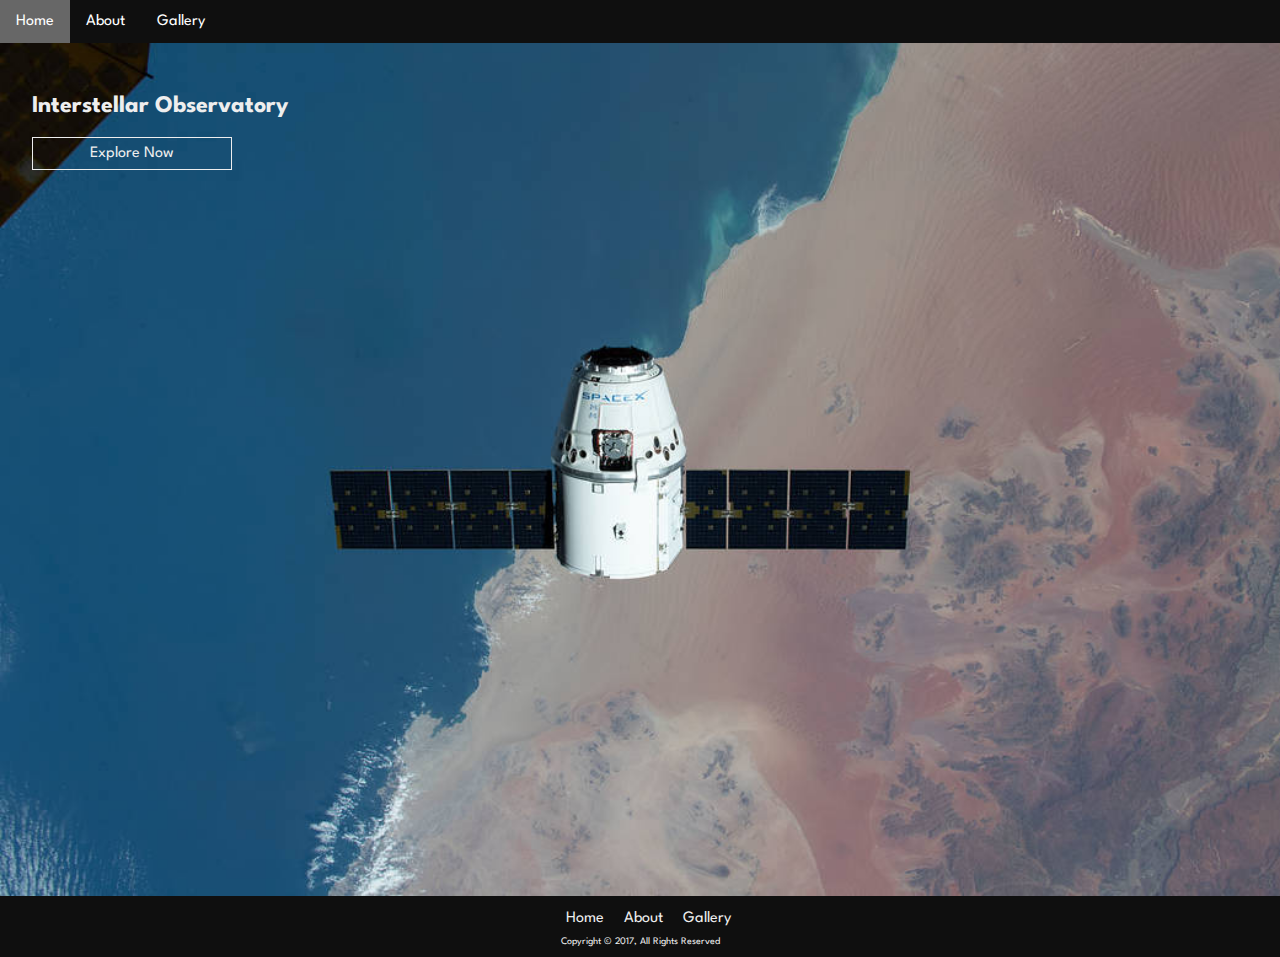
<file: index.html>
<!DOCTYPE html>
<html lang="en-ca">
<head>
  <meta charset="utf-8">
  <title>Interstellar Observatory</title>
  <meta name="viewport" content="width=device-width,initial-scale=1">
  <link href="css/main.css" rel="stylesheet">
  <link rel="preconnect" href="https://fonts.gstatic.com">
  <link href="https://fonts.googleapis.com/css2?family=Spartan&display=swap" rel="stylesheet">
</head>

<body>

  <header>
    <nav class="main-nav">
      <ul class="main-nav-ul">
          <li><a href="index.html">Home</a></li>
          <li><a href="about.html">About</a></li>
          <li><a href="gallery.html">Gallery</a></li>
      </ul>
    </nav>
  </header>

  <article class="banner-image">
    <div class="img">
      <img class="img-flex" src="images/space-3.jpg" alt="#">
      <div class="banner">
        <h2>Interstellar Observatory</h2>
        <a class="btn" href="gallery.html">Explore Now</a>
      </div>
    </div>
  </article>

  <footer class="footer">
    <nav class="navbar navbar-default navbar-custom">
        <div class="container-fluid">
            <div class="nav navbar-nav navbar-left">
                <ul class="footerleft">
                    <li><a href="index.html">Home</a></li>
                    <li><a href="about.html">About</a></li>
                    <li><a href="gallery.html">Gallery</a></li>
                </ul>
            </div>
        </div>
    </nav>
    <div class="footer-bottom">
      <small>Copyright © 2017, All Rights Reserved</small>
    </div>
  </footer>

</body>
</html>
</file>
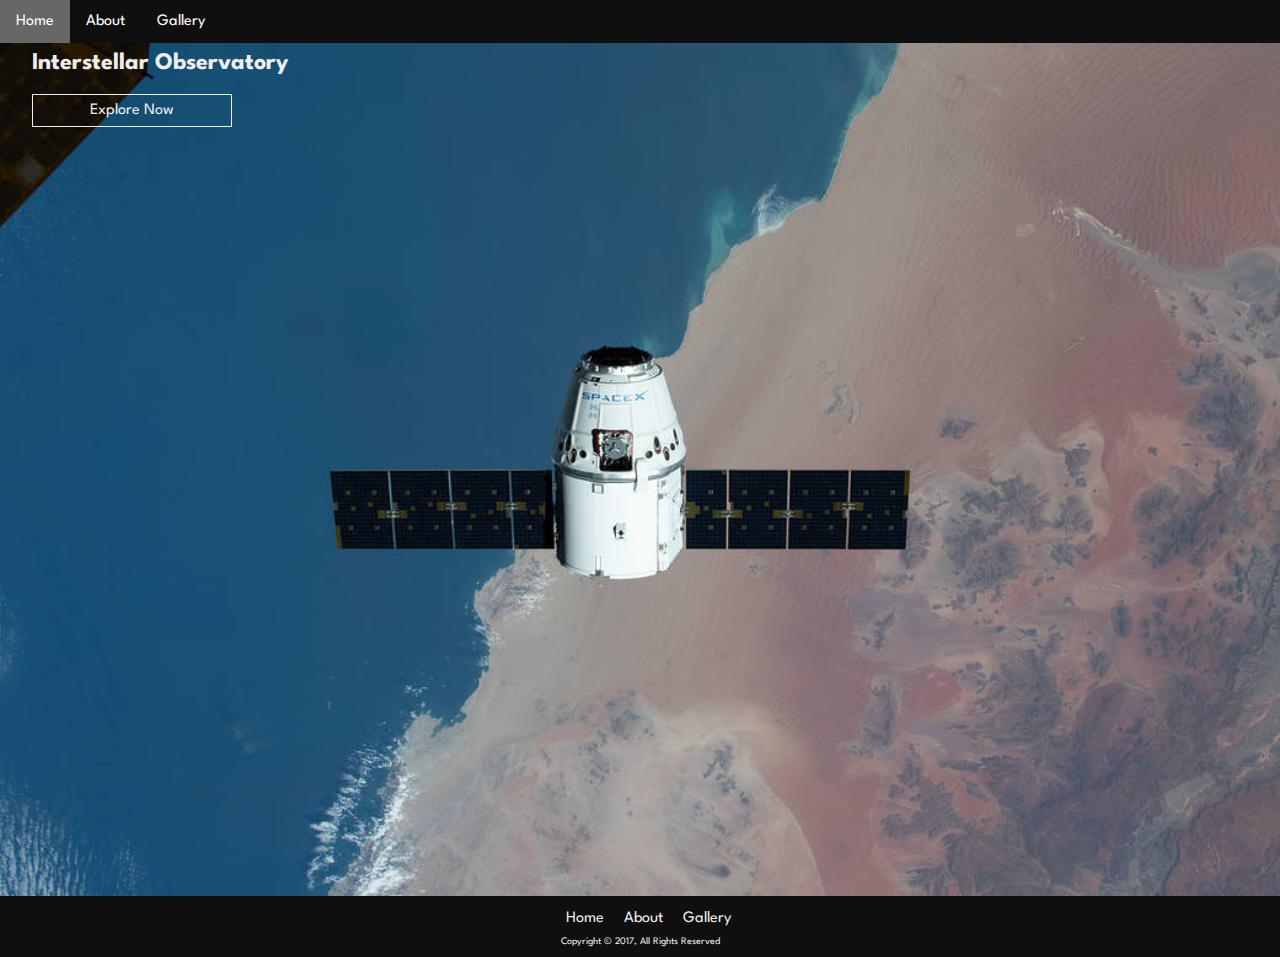
<file: about.html>
<!DOCTYPE html>
<html lang="en-ca">
<head>
  <meta charset="utf-8">
  <title>Interstellar Observatory</title>
  <meta name="viewport" content="width=device-width,initial-scale=1">
  <link href="css/main.css" rel="stylesheet">
  <link rel="preconnect" href="https://fonts.gstatic.com">
  <link href="https://fonts.googleapis.com/css2?family=Spartan&display=swap" rel="stylesheet">
</head>

<body>

  <header>
    <nav class="main-nav">
      <ul class="main-nav-ul">
          <li><a href="index.html">Home</a></li>
          <li><a href="about.html">About</a></li>
          <li><a href="gallery.html">Gallery</a></li>
      </ul>
    </nav>
  </header>

  <article class="banner-image">
    <div class="about">
      <img class="img-flex" src="images/space-3.jpg" alt="#">
      <div class="banner">
        <h2>Interstellar Observatory</h2>
        <a class="btn" href="gallery.html">Explore Now</a>
      </div>
    </div>
  </article>

  <footer class="footer">
    <nav class="navbar navbar-default navbar-custom">
        <div class="container-fluid">
            <div class="nav navbar-nav navbar-left">
                <ul class="footerleft">
                    <li><a href="index.html">Home</a></li>
                    <li><a href="about.html">About</a></li>
                    <li><a href="gallery.html">Gallery</a></li>
                </ul>
            </div>
        </div>
    </nav>
    <div class="footer-bottom">
      <small>Copyright © 2017, All Rights Reserved</small>
    </div>
  </footer>

</body>
</html>
</file>
<file: css/main.css>
html {
  box-sizing: border-box;
  -moz-text-size-adjust: 100%;
  -ms-text-size-adjust: 100%;
  -webkit-text-size-adjust: 100%;
  text-size-adjust: 100%;
  font-size: 100%;
}

*, *::before, *::after {
  box-sizing: inherit;
}

article,
footer,
header,
main,
nav,
section, {
  display: block;
}

body {
  margin: 0;
  width: 100%;
  height: 100%;
  font-family: 'Spartan', sans-serif;
  background-color: #0f0f0f;
}

header {
  display: block;
}

nav {
  text-align: left;
  top: 0;
  left: 0;
}

ul {
  list-style-type: none;
  margin: 0;
  padding: 0;
  overflow: hidden;
  background-color: #0f0f0f;
}

.main-nav-ul li {
  float: left;
}

.main-nav-ul li a {
  display: block;
  color: white;
  text-align: center;
  padding: 14px 16px;
  text-decoration: none;
}

.main-nav-ul li a:hover {
  background-color: #676767;
}

a {
  color: #0f0f0f;
  text-decoration: none;
}

.img {
  max-height: auto;
  position: relative;
  overflow: hidden;
}

.img-flex {
  display: block;
  width: 100%;
  background-size: cover;
}

a {
  color: #0f0f0f;
  text-decoration: none;
}

.banner {
  position: absolute;
  top: 2rem;
  left: 2rem;
  width: 100%;
  z-index: 101;
  color: #EEE;
}

.btn {
  display: inline-block;
  width: 200px;
  padding: 8px;
  color: #EEE;
  border: 1px solid #EEE;
  text-align: center;
  outline: none;
  text-decoration: none;
}

.btn:hover {
  color: #EEE;
  background-color: rgba(237, 237, 237, 0.3);
  border: 1px solid #EEE;
}

section {
  margin: 0 auto;
  max-width: 87.5rem;
  position: relative;
}

footer {
  width: 100%;
  background-color: #0f0f0f;
  max-height: 75px;
}

footer ul.footerleft{
  text-align: center;
  margin-top: 15px;
}

footer ul.footerleft li{
  display: inline;
}

footer a{
  color: #EEE;
  margin-left: 1rem;
}

footer a:hover{
  color: #676767;
  text-decoration: none;
}

.footer-bottom{
  width: 100%;
  padding: 10px 0;
  text-align: center;
  color: #EEE;
  background: #0f0f0f);
  font-size: 12px;
}

div.gallery {
  border: 1px solid #ccc;
}

div.gallery:hover {
  border: 1px solid #777;
}

div.gallery img {
  width: 100%;
  height: auto;
}

div.desc {
  padding: 15px;
  text-align: center;
}

.responsive {
  padding: 0 6px;
  float: left;
  width: 24.99999%;
}


@media only screen and (min-width: 38em) {

}

@media only screen and (min-width: 60em) {

}

@media only screen and (min-width: 90em) {

}
</file>
